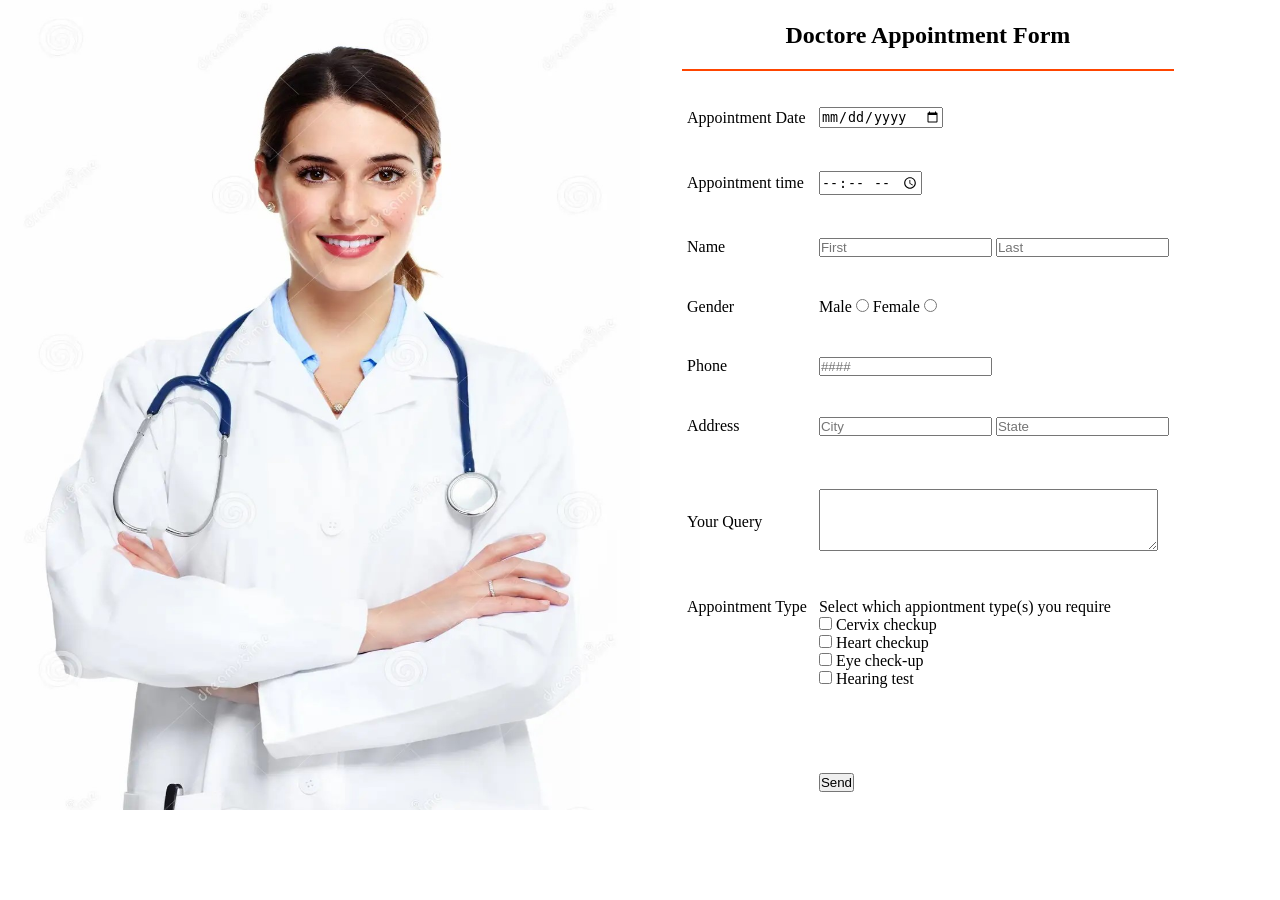
<file: Tasks/task1/index.html>
<!DOCTYPE html>
<html lang="en">
<head>
    <meta charset="UTF-8">
    <meta name="viewport" content="width=device-width, initial-scale=1.0">
    <title>Document</title>
    <link rel="stylesheet" href="style.css">
</head>
<body>
    
    <section>
        <div>
            <img src="../images/doctor-woman-medical-isolated-white-background-35581032.jpg" alt="this is img">
        </div>
        <table>
            <thead>
                <tr >
                    <th colspan="2">
                        <h1 class="hr">Doctore Appointment Form</h1>
                    </th>
                </tr>
            </thead>
            <tbody>
                <tr>
                    <td><label for="date">Appointment Date</label></td>
                    <td><input type="date" name="date" id="date"></td>
                </tr>
                <tr>
                    <td><label for="time">Appointment time</label></td>
                    <td><input type="time" name="time" id="time"></td>
                </tr>
                <tr>
                    <td><label for="name">Name</label></td>
                    <td>
                        <input type="text" name="fname" id="name" placeholder="First">
                        <input type="text" name="lname" id="" placeholder="Last">
                    </td>
                </tr>
                <tr>
                    <td>Gender</td>
                    <td>
                        <label for="male">Male</label>
                        <input type="radio" name="gender" value="male" id="male">

                        <label for="female">Female</label>
                        <input type="radio" name="gender" value="female" id="female">
                    </td>
                </tr>
                <tr>
                    <td><label for="phone">Phone</label></td>
                    <td><input type="number" name="phone" id="phone" placeholder="####"></td>
                </tr>
                <tr>
                    <td><label for="add">Address</label></td>
                    <td>
                        <input type="text" name="city" id="add" placeholder="City">
                        <input type="text" name="state" id="" placeholder="State">
                    </td>
                </tr>
                <tr>
                    <td><label for="problem">Your Query</label></td>
                    <td><textarea name="quary" id="problem" cols="40" rows="4"></textarea></td>
                </tr>
                <tr>
                    <td style="vertical-align: top;">Appointment Type</td>
                    <td style="vertical-align: top;">
                        <p>Select which appiontment type(s) you require</p>
                    <div>
                        <input type="checkbox" name="typt" id="c1">
                        <label for="c1">Cervix checkup</label>
                    </div>
                    <div>
                        <input type="checkbox" name="typt" id="c2">
                        <label for="c2">Heart checkup</label>
                    </div>
                    <div>
                        <input type="checkbox" name="typt" id="c3">
                        <label for="c3">Eye check-up</label>
                    </div>
                    <div>
                        <input type="checkbox" name="typt" id="c4">
                        <label for="c4">Hearing test</label>
                    </div>
                    </td>
                </tr>
                <tr>
                    <td></td>
                    <td colspan="2"><input type="submit" value="Send"></td>
                </tr>
            </tbody>
        </table>
    </section>
</body>
</html>
</file>
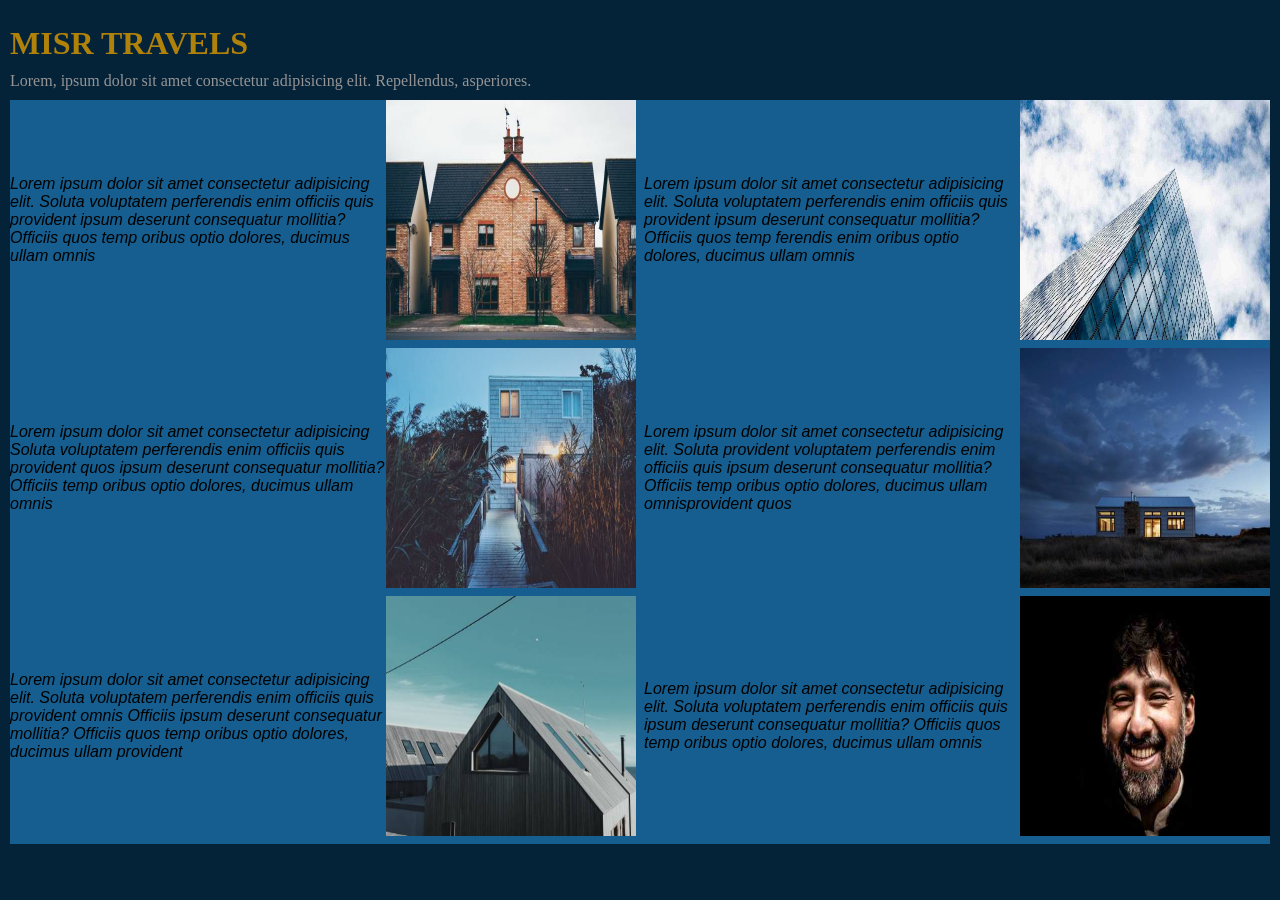
<file: Tasks/task1/index2.html>
<!DOCTYPE html>
<html lang="en">
<head>
    <meta charset="UTF-8">
    <meta name="viewport" content="width=device-width, initial-scale=1.0">
    <title>Document</title>
    <link rel="stylesheet" href="style.css">
</head>
<body>
    <main>
        <h1>MISR TRAVELS</h1>
        <p>Lorem, ipsum dolor sit amet consectetur adipisicing elit. Repellendus, asperiores.</p>
        <div>
            <div>
                <p>Lorem ipsum dolor sit amet consectetur adipisicing elit. Soluta 
voluptatem perferendis enim officiis quis provident 
ipsum deserunt consequatur mollitia? Officiis quos temp
oribus optio dolores, ducimus ullam omnis 
                </p>
                <img src="../images/house2.jpg" alt="this is house">
            </div>
            <div>
                <p>Lorem ipsum dolor sit amet consectetur adipisicing elit.
Soluta voluptatem perferendis enim officiis quis provident 
ipsum deserunt consequatur mollitia? Officiis quos temp ferendis enim
oribus optio dolores, ducimus ullam omnis 
                </p>
                <img src="../images/architect.jpg" alt="this is house">
            </div>
            <div>
                <p>Lorem ipsum dolor sit amet consectetur adipisicing  Soluta 
voluptatem perferendis enim officiis quis provident quos
ipsum deserunt consequatur mollitia? Officiis temp
oribus optio dolores, ducimus ullam omnis 
                </p>
                <img src="../images/house5.jpg" alt="this is house">
            </div>
            <div>
                <p>Lorem ipsum dolor sit amet consectetur adipisicing elit. Soluta provident
voluptatem perferendis enim officiis quis  
ipsum deserunt consequatur mollitia? Officiis temp
oribus optio dolores, ducimus ullam omnisprovident quos
                </p>
                <img src="../images/house3.jpg" alt="this is house">
            </div>
            <div>
                <p>Lorem ipsum dolor sit amet consectetur adipisicing elit. Soluta 
voluptatem perferendis enim officiis quis provident omnis Officiis
ipsum deserunt consequatur mollitia? Officiis quos temp
oribus optio dolores, ducimus ullam  provident
                </p>
                <img src="../images/house4.jpg" alt="this is house">
            </div>
            <div>
                <p>Lorem ipsum dolor sit amet consectetur adipisicing elit. Soluta 
voluptatem perferendis enim officiis quis  
ipsum deserunt consequatur mollitia? Officiis quos temp
oribus optio dolores, ducimus ullam omnis 
                </p>
                <img src="../images/team2.jpg" alt="this is house">
            </div>
            <div class="clr"></div>
        </div>
    </main>
</body>
</html>
</file>
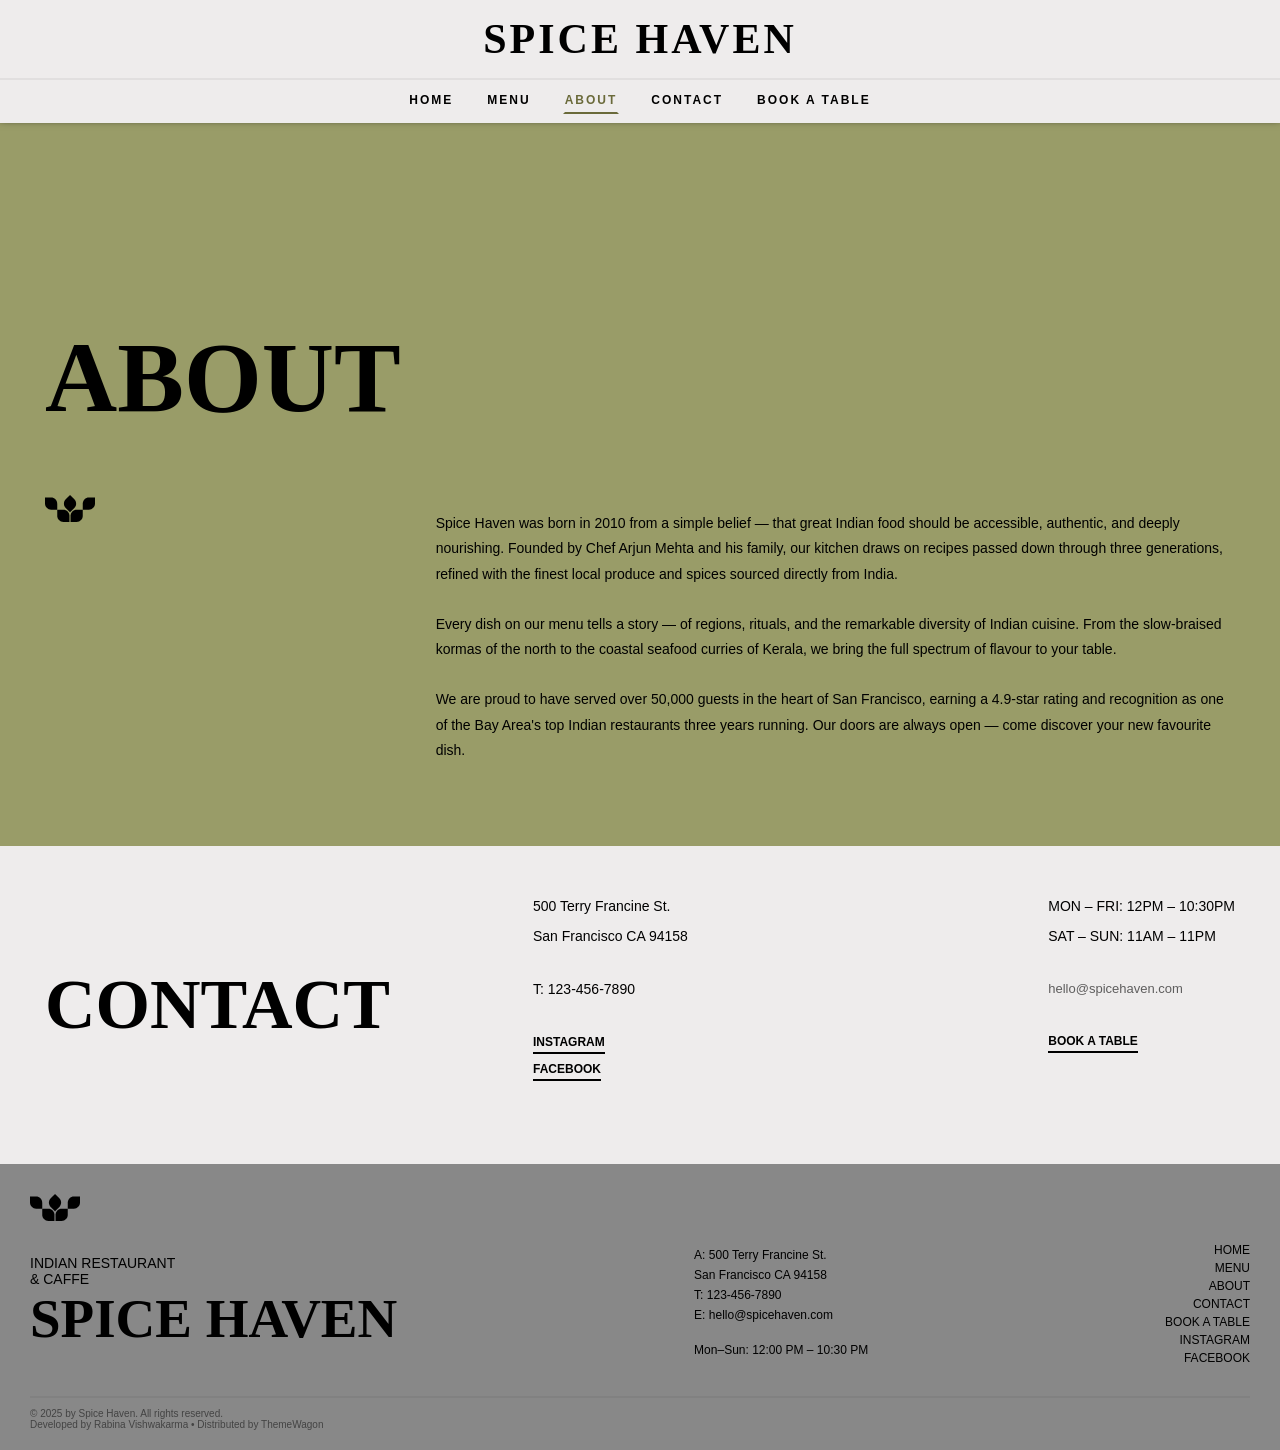
<file: Tasks/task2/about.html>
<!DOCTYPE html>
<html lang="en">
<head>
    <meta charset="UTF-8">
    <meta name="viewport" content="width=device-width, initial-scale=1.0">
    <title>SPICE HAVEN</title>
    <link rel="stylesheet" href="style.css">
</head>
<body>
    <div>
        <nav>
            <h1>SPICE HAVEN</h1>
            <hr>
            <ul>
                <li><a  href="index.html">Home</a></li>
                <li><a href="menu.html">Menu</a></li>
                <li><a class="active" href="about.html">About</a></li>
                <li><a href="#contact">Contact</a></li>
                <li><a href="table.html">Book A Table</a></li>
            </ul>
        </nav>

    </div>

    <section class="aboutPage">

        <div>
            <div>
                <h2>ABOUT</h2>
                <svg preserveAspectRatio="xMidYMid meet" viewBox="0 0 180 97" xmlns="http://www.w3.org/2000/svg" aria-hidden="true">
                    <path fill="#000" d="M92 75c0-12.15 9.85-22 22-22h22v22c0 12.15-9.85 22-22 22H92V75Z"/>
                    <path fill="#000" d="M136 31c0-12.15 9.85-22 22-22h22v22c0 12.15-9.85 22-22 22h-22V31Z"/>
                    <path fill="#000" d="M88 75c0-12.15-9.85-22-22-22H44v22c0 12.15 9.85 22 22 22h22V75Z"/>
                    <path fill="#000" d="M44 31c0-12.15-9.85-22-22-22H0v22c0 12.15 9.85 22 22 22h22V31Z"/>
                    <path fill="#000" d="M74.556 46.67c-8.591-8.592-8.591-22.522 0-31.113L90.113 0l15.556 15.556c8.592 8.591 8.592 22.521 0 31.113L90.113 62.226 74.556 46.67Z"/>
                  </svg>
            </div>
            <div>
                <p>Spice Haven was born in 2010 from a simple belief — that great Indian food should be accessible, authentic, and deeply nourishing. Founded by Chef Arjun Mehta and his family, our kitchen draws on recipes passed down through three generations, refined with the finest local produce and spices sourced directly from India. <br><br>

                    Every dish on our menu tells a story — of regions, rituals, and the remarkable diversity of Indian cuisine. From the slow-braised kormas of the north to the coastal seafood curries of Kerala, we bring the full spectrum of flavour to your table.
                    <br><br>
                    We are proud to have served over 50,000 guests in the heart of San Francisco, earning a 4.9-star rating and recognition as one of the Bay Area's top Indian restaurants three years running. Our doors are always open — come discover your new favourite dish.
                    
                    </p>
            </div>
        </div>
        <div>
            <div>
                <h2>CONTACT</h2>
            </div>
            <div id="contact">
                <div>
                    <p>500 Terry Francine St.</p>
                    <p>San Francisco CA 94158</p>
                    <p>T: 123-456-7890</p>
                    <a class="alink" href="">INSTAGRAM</a>
                    <br>
                    <a class="alink" href="">FACEBOOK</a>
                </div>
                <div>
                    <p>MON – FRI: 12PM – 10:30PM</p>
                    <p>SAT – SUN: 11AM – 11PM</p>
                    <p>hello@spicehaven.com</p>
                    <a class="alink" href="">BOOK A TABLE</a>
                </div>
            </div>
        </div>

    </section>

    <footer>
        <div>
            <svg preserveAspectRatio="xMidYMid meet" viewBox="0 0 180 97" xmlns="http://www.w3.org/2000/svg" aria-hidden="true">
                <path fill="#000" d="M92 75c0-12.15 9.85-22 22-22h22v22c0 12.15-9.85 22-22 22H92V75Z"/>
                <path fill="#000" d="M136 31c0-12.15 9.85-22 22-22h22v22c0 12.15-9.85 22-22 22h-22V31Z"/>
                <path fill="#000" d="M88 75c0-12.15-9.85-22-22-22H44v22c0 12.15 9.85 22 22 22h22V75Z"/>
                <path fill="#000" d="M44 31c0-12.15-9.85-22-22-22H0v22c0 12.15 9.85 22 22 22h22V31Z"/>
                <path fill="#000" d="M74.556 46.67c-8.591-8.592-8.591-22.522 0-31.113L90.113 0l15.556 15.556c8.592 8.591 8.592 22.521 0 31.113L90.113 62.226 74.556 46.67Z"/>
              </svg>
        </div>
        <div>
            <div>
                <p>INDIAN RESTAURANT <br>& CAFFE</p>
                <p>SPICE HAVEN</p>
            </div>
            <div>
                <p>A: 500 Terry Francine St.</p>
                <p>San Francisco CA 94158</p>
                <p>T: 123-456-7890</p>
                <p>E: hello@spicehaven.com</p>
                <p>Mon–Sun: 12:00 PM – 10:30 PM</p>
            </div>
            <div>
                <ul dir="rtl">
                    <li><a href="">HOME</a></li>
                    <li><a href="">MENU</a></li>
                    <li><a href="">ABOUT</a></li>
                    <li><a href="">CONTACT</a></li>
                    <li><a href="">BOOK A TABLE</a></li>
                    <li><a href="">INSTAGRAM</a></li>
                    <li><a href="">FACEBOOK</a></li>
                </ul>
            </div>
 
        </div>
        <hr>
        <div>
            <p>© 2025 by Spice Haven. All rights reserved.</p>
            <p>Developed by Rabina Vishwakarma • Distributed by ThemeWagon</p>
        </div>
    </footer>
</body>
</html>
</file>
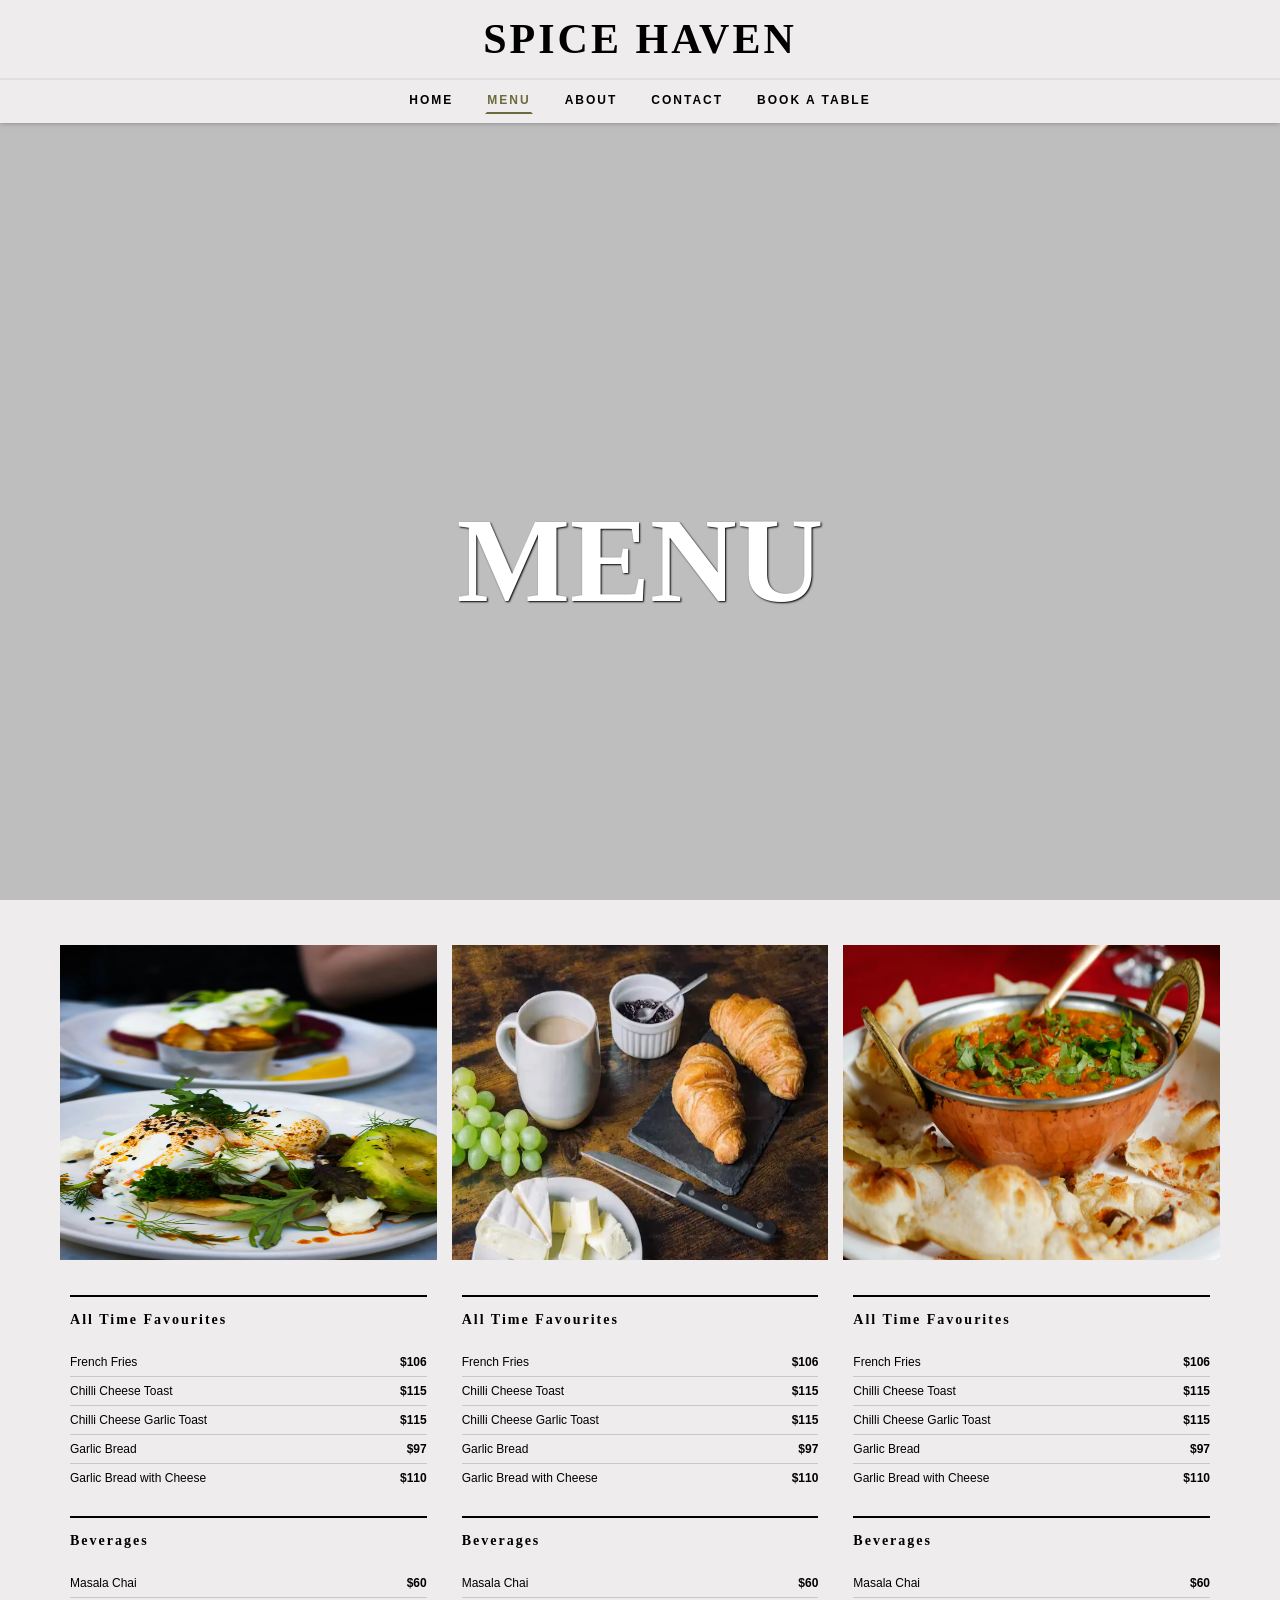
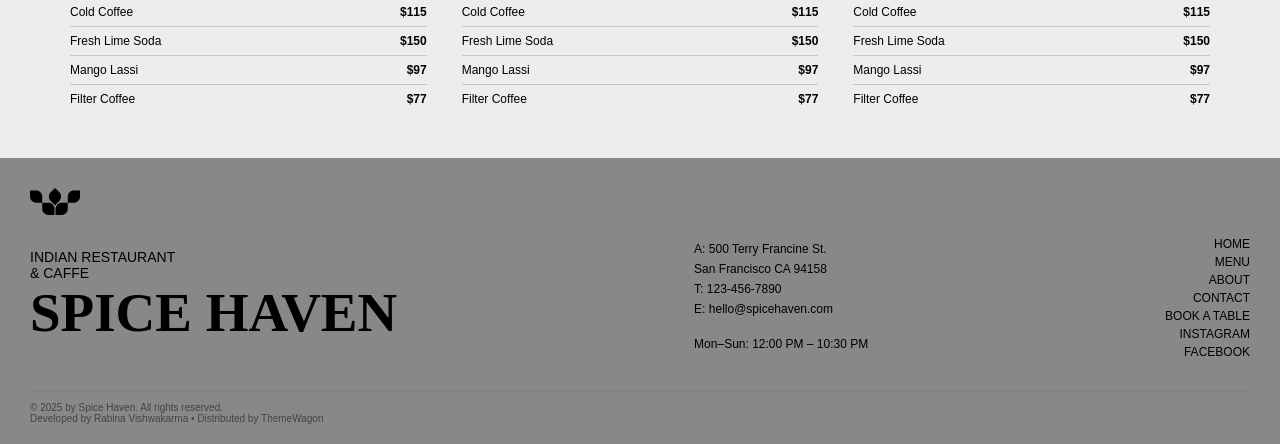
<file: Tasks/task2/menu.html>
<!DOCTYPE html>
<html lang="en">
<head>
    <meta charset="UTF-8">
    <meta name="viewport" content="width=device-width, initial-scale=1.0">
    <title>SPICE HAVEN</title>
    <link rel="stylesheet" href="style.css">
</head>
<body>
    <div class="header">
        <nav>
            <h1>SPICE HAVEN</h1>
            <hr>
            <ul>
                <li><a href="index.html">Home</a></li>
                <li><a class="active" href="menu.html">Menu</a></li>
                <li><a href="about.html">About</a></li>
                <li><a href="about.html#contact">Contact</a></li>
                <li><a href="table.html">Book A Table</a></li>
            </ul>
        </nav>
        <div class="box">
            <video class="bg-video"  autoplay loop muted>
                <source src="../images/menu.mp4" type="">
            </video>
        </div>
    </div>

    <article>
        <div>
            <div>
                <img src="../images/gallery-13.webp" alt="">
            </div>

            <div>

                <div>
                    <p>All Time Favourites</p>
                    <div>
                        <p>French Fries</p>
                        <p>$106</p>
                    </div>
                    <div>
                        <p>Chilli Cheese Toast</p>
                        <p>$115</p>
                    </div>
                    <div>
                        <p>Chilli Cheese Garlic Toast</p>
                        <p>$115</p>
                    </div>
                    <div>
                        <p>Garlic Bread</p>
                        <p>$97</p>
                    </div>
                    <div>
                        <p>Garlic Bread with Cheese</p>
                        <p>$110</p>
                    </div>
                </div>
                
                <div>
                    <p>Beverages</p>
                    <div>
                        <p>Masala Chai</p>
                        <p>$60</p>
                    </div>
                    <div>
                        <p>Cold Coffee</p>
                        <p>$115</p>
                    </div>
                    <div>
                        <p>Fresh Lime Soda</p>
                        <p>$150</p>
                    </div>
                    <div>
                        <p>Mango Lassi</p>
                        <p>$97</p>
                    </div>
                    <div>
                        <p>Filter Coffee</p>
                        <p>$77</p>
                    </div>
                </div>
            </div>

            
        </div>
        <div>
            <div>

                <img src="../images/gallery-10.webp" alt="">
            </div>

            <div>

                <div>
                    <p>All Time Favourites</p>
                    <div>
                        <p>French Fries</p>
                        <p>$106</p>
                    </div>
                    <div>
                        <p>Chilli Cheese Toast</p>
                        <p>$115</p>
                    </div>
                    <div>
                        <p>Chilli Cheese Garlic Toast</p>
                        <p>$115</p>
                    </div>
                    <div>
                        <p>Garlic Bread</p>
                        <p>$97</p>
                    </div>
                    <div>
                        <p>Garlic Bread with Cheese</p>
                        <p>$110</p>
                    </div>
                </div>
                
                <div>
                    <p>Beverages</p>
                    <div>
                        <p>Masala Chai</p>
                        <p>$60</p>
                    </div>
                    <div>
                        <p>Cold Coffee</p>
                        <p>$115</p>
                    </div>
                    <div>
                        <p>Fresh Lime Soda</p>
                        <p>$150</p>
                    </div>
                    <div>
                        <p>Mango Lassi</p>
                        <p>$97</p>
                    </div>
                    <div>
                        <p>Filter Coffee</p>
                        <p>$77</p>
                    </div>
                </div>
            </div>
            
        </div>
        <div>
            <div>

                <img src="../images/gallery-4.webp" alt="">
            </div>

            <div>

                <div>
                    <p>All Time Favourites</p>
                    <div>
                        <p>French Fries</p>
                        <p>$106</p>
                    </div>
                    <div>
                        <p>Chilli Cheese Toast</p>
                        <p>$115</p>
                    </div>
                    <div>
                        <p>Chilli Cheese Garlic Toast</p>
                        <p>$115</p>
                    </div>
                    <div>
                        <p>Garlic Bread</p>
                        <p>$97</p>
                    </div>
                    <div>
                        <p>Garlic Bread with Cheese</p>
                        <p>$110</p>
                    </div>
                </div>
                
                <div>
                    <p>Beverages</p>
                    <div>
                        <p>Masala Chai</p>
                        <p>$60</p>
                    </div>
                    <div>
                        <p>Cold Coffee</p>
                        <p>$115</p>
                    </div>
                    <div>
                        <p>Fresh Lime Soda</p>
                        <p>$150</p>
                    </div>
                    <div>
                        <p>Mango Lassi</p>
                        <p>$97</p>
                    </div>
                    <div>
                        <p>Filter Coffee</p>
                        <p>$77</p>
                    </div>
                </div>
            </div>
            
        </div>
    </article>

    <footer>
        <div>
            <svg preserveAspectRatio="xMidYMid meet" viewBox="0 0 180 97" xmlns="http://www.w3.org/2000/svg" aria-hidden="true">
                <path fill="#000" d="M92 75c0-12.15 9.85-22 22-22h22v22c0 12.15-9.85 22-22 22H92V75Z"/>
                <path fill="#000" d="M136 31c0-12.15 9.85-22 22-22h22v22c0 12.15-9.85 22-22 22h-22V31Z"/>
                <path fill="#000" d="M88 75c0-12.15-9.85-22-22-22H44v22c0 12.15 9.85 22 22 22h22V75Z"/>
                <path fill="#000" d="M44 31c0-12.15-9.85-22-22-22H0v22c0 12.15 9.85 22 22 22h22V31Z"/>
                <path fill="#000" d="M74.556 46.67c-8.591-8.592-8.591-22.522 0-31.113L90.113 0l15.556 15.556c8.592 8.591 8.592 22.521 0 31.113L90.113 62.226 74.556 46.67Z"/>
              </svg>
        </div>
        <div>
            <div>
                <p>INDIAN RESTAURANT <br>& CAFFE</p>
                <p>SPICE HAVEN</p>
            </div>
            <div>
                <p>A: 500 Terry Francine St.</p>
                <p>San Francisco CA 94158</p>
                <p>T: 123-456-7890</p>
                <p>E: hello@spicehaven.com</p>
                <p>Mon–Sun: 12:00 PM – 10:30 PM</p>
            </div>
            <div>
                <ul dir="rtl">
                    <li><a href="">HOME</a></li>
                    <li><a href="">MENU</a></li>
                    <li><a href="">ABOUT</a></li>
                    <li><a href="">CONTACT</a></li>
                    <li><a href="">BOOK A TABLE</a></li>
                    <li><a href="">INSTAGRAM</a></li>
                    <li><a href="">FACEBOOK</a></li>
                </ul>
            </div>
 
        </div>
        <hr>
        <div>
            <p>© 2025 by Spice Haven. All rights reserved.</p>
            <p>Developed by Rabina Vishwakarma • Distributed by ThemeWagon</p>
        </div>
    </footer>
    
    
</body>
</html>
</file>
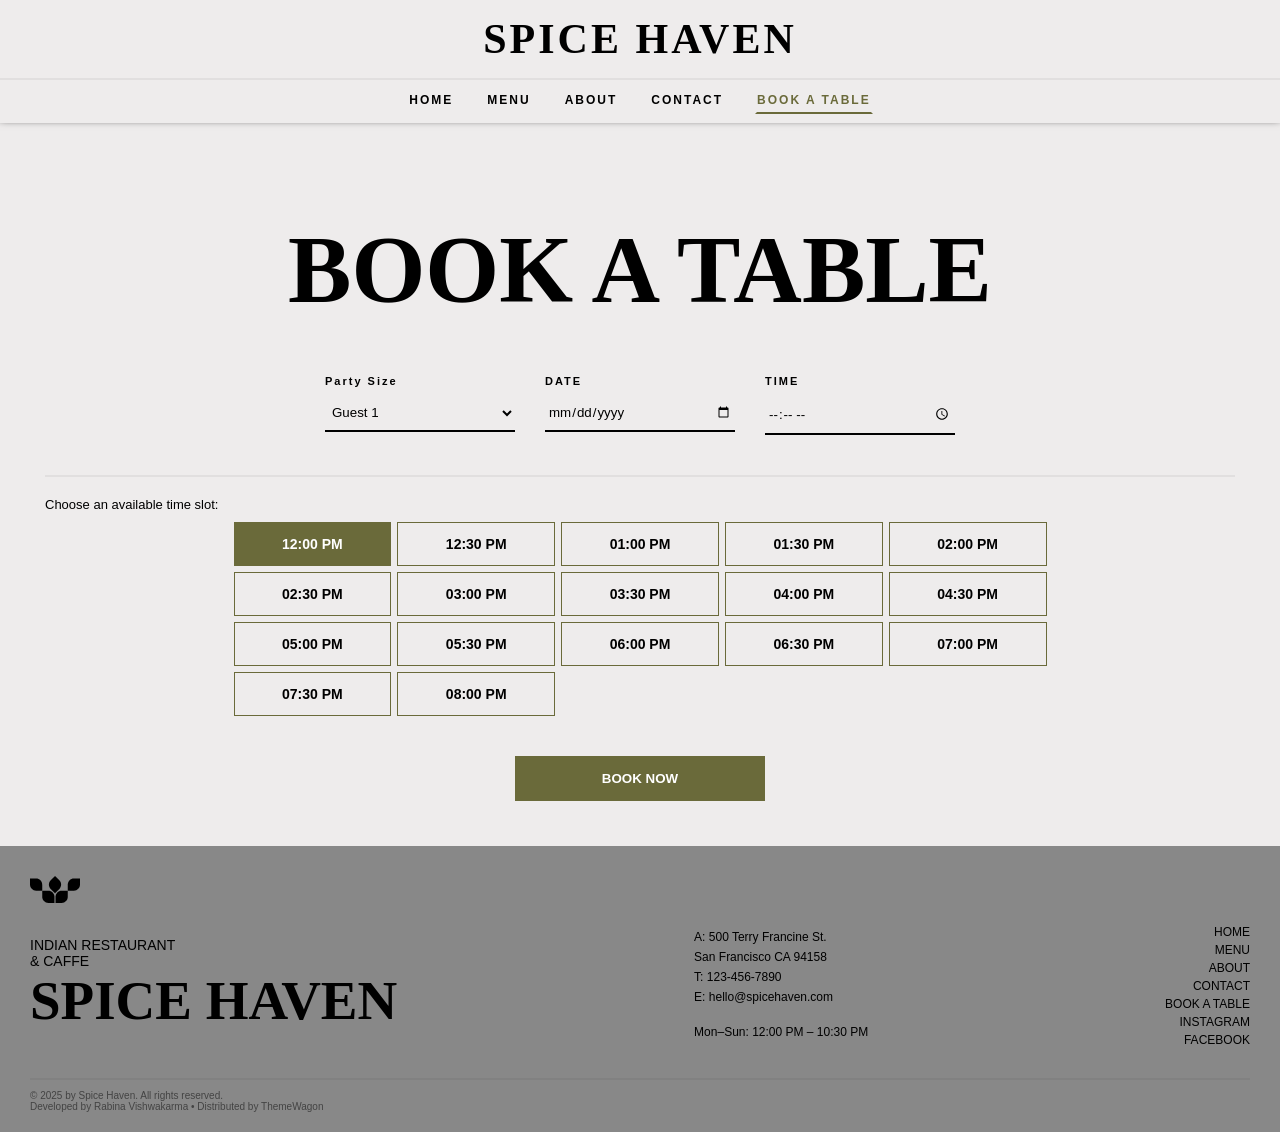
<file: Tasks/task2/table.html>
<!DOCTYPE html>
<html lang="en">
<head>
    <meta charset="UTF-8">
    <meta name="viewport" content="width=device-width, initial-scale=1.0">
    <title>SPICE HAVEN</title>
    <link rel="stylesheet" href="style.css">
</head>
<body>
    <div>
        <nav>
            <h1>SPICE HAVEN</h1>
            <hr>
            <ul>
                <li><a  href="index.html">Home</a></li>
                <li><a href="menu.html">Menu</a></li>
                <li><a href="about.html">About</a></li>
                <li><a href="#contact">Contact</a></li>
                <li><a class="active" href="table.html">Book A Table</a></li>
            </ul>
        </nav>

    </div>

    <section class="table">

            <h2>BOOK A TABLE</h2>
            <div>
                <div>
                    <label for="gest">Party Size</label>
                    <select name="" id="gest">
                        <option value="1">Guest 1</option>
                        <option value="1">Guest 2</option>
                        <option value="1">Guest 3</option>
                        <option value="1">Guest 4</option>
                        <option value="1">Guest 5</option>
                        <option value="1">Guest 6</option>
                        <option value="1">Guest 7</option>
                        <option value="1">Guest 8</option>
                    </select>
                </div>
                <div>
                    <label for="data">DATE</label>
                    <input type="date" name="" id="data">
                </div>
                <div>
                    <label for="time">TIME</label>
                    <input type="time" name="" id="time">
                </div>
            </div>
            <hr>
            <p>Choose an available time slot:</p>
            <div>
                <p>12:00 PM</p>
                <p>12:30 PM</p>
                <p>01:00 PM</p>
                <p>01:30 PM</p>
                <p>02:00 PM</p>
                <p>02:30 PM</p>
                <p>03:00 PM</p>
                <p>03:30 PM</p>
                <p>04:00 PM</p>
                <p>04:30 PM</p>
                <p>05:00 PM</p>
                <p>05:30 PM</p>
                <p>06:00 PM</p>
                <p>06:30 PM</p>
                <p>07:00 PM</p>
                <p>07:30 PM</p>
                <p>08:00 PM</p>
            </div>
            <button>BOOK NOW</button>



    </section>

    <footer>
        <div>
            <svg preserveAspectRatio="xMidYMid meet" viewBox="0 0 180 97" xmlns="http://www.w3.org/2000/svg" aria-hidden="true">
                <path fill="#000" d="M92 75c0-12.15 9.85-22 22-22h22v22c0 12.15-9.85 22-22 22H92V75Z"/>
                <path fill="#000" d="M136 31c0-12.15 9.85-22 22-22h22v22c0 12.15-9.85 22-22 22h-22V31Z"/>
                <path fill="#000" d="M88 75c0-12.15-9.85-22-22-22H44v22c0 12.15 9.85 22 22 22h22V75Z"/>
                <path fill="#000" d="M44 31c0-12.15-9.85-22-22-22H0v22c0 12.15 9.85 22 22 22h22V31Z"/>
                <path fill="#000" d="M74.556 46.67c-8.591-8.592-8.591-22.522 0-31.113L90.113 0l15.556 15.556c8.592 8.591 8.592 22.521 0 31.113L90.113 62.226 74.556 46.67Z"/>
              </svg>
        </div>
        <div>
            <div>
                <p>INDIAN RESTAURANT <br>& CAFFE</p>
                <p>SPICE HAVEN</p>
            </div>
            <div>
                <p>A: 500 Terry Francine St.</p>
                <p>San Francisco CA 94158</p>
                <p>T: 123-456-7890</p>
                <p>E: hello@spicehaven.com</p>
                <p>Mon–Sun: 12:00 PM – 10:30 PM</p>
            </div>
            <div>
                <ul dir="rtl">
                    <li><a href="">HOME</a></li>
                    <li><a href="">MENU</a></li>
                    <li><a href="">ABOUT</a></li>
                    <li><a href="">CONTACT</a></li>
                    <li><a href="">BOOK A TABLE</a></li>
                    <li><a href="">INSTAGRAM</a></li>
                    <li><a href="">FACEBOOK</a></li>
                </ul>
            </div>
 
        </div>
        <hr>
        <div>
            <p>© 2025 by Spice Haven. All rights reserved.</p>
            <p>Developed by Rabina Vishwakarma • Distributed by ThemeWagon</p>
        </div>
    </footer>
    
</body>
</html>
</file>
<file: Tasks/task1/style.css>
*{
    box-sizing: border-box;
    margin: 0;
    padding: 0;
}

/* task 1 */
section{
    display: flex;
    gap: 40px;
}
section > div{
    width: 50%;
}
section div img{
    width: 100%;
    height: 90vh;
}

.hr{
    padding: 20px;
    text-align: center;
    border-bottom: 2px solid orangered;
    margin-bottom: 14px;
}
td{
    padding: 10px 5px;
}

/* task 2 */

main{
    background-color: #042338;
    padding: 25px 10px;
    height: 100vh;
}
main h1{
    color: rgb(177, 130, 10);
}
main > p{
    color: rgb(150, 148, 148);
    margin: 10px 0;
}
main > div{
    background-color: #155e8f;
    display: flex;
    flex-wrap: wrap;
    gap: 8px;
    
}

main div > div {
    width: calc((100% - 8px) / 2);
    display: flex;
    align-items: center;

}
main div > div p{
    width: 60%;
    font-style: italic;
    font-family: 'Gill Sans', 'Gill Sans MT', Calibri, 'Trebuchet MS', sans-serif;
}
main div > div img{
    width: 40%;
    height: calc(80vh / 3);
}
</file>
<file: Tasks/task2/style.css>
*{
    margin: 0;
    padding: 0;
    box-sizing: border-box;
    font-family: 'Trebuchet MS', 'Lucida Sans Unicode', 'Lucida Grande', 'Lucida Sans', Arial, sans-serif;
}
.alink{
    text-decoration: none;
    color: black;
    padding: 3px 0;
    border-bottom: 2px solid black;
    font-size: 12px;
    font-weight: bolder;
    transition: .3s;
    
}
.alink:hover{
    opacity: .5;
}

header{
    height: 97vh;
    background: url(../images/hero.webp) no-repeat center;
    background-size: cover;
    overflow: hidden;
}
nav{
    text-align: center;
    background-color: #EEECEC;
    width: 100%;
    position: fixed;
    top: 0;
    left: 0;
    box-shadow: 0px -4px 8px 0px black;
    z-index: 10000;
    
}
nav h1{
    padding: 15px;
    font-size: 42px;
    font-weight: bolder;
    font-family: Georgia, 'Times New Roman', Times, serif;
    letter-spacing: 3px;
}
nav ul{
    display: flex;
    align-items: center;
    justify-content: center;
    list-style: none;
    gap: 30px;
    padding: 10px 0 15px;
}
nav hr{
    border: 1px solid rgba(0, 0, 0, 0.055);
}
nav ul li a{
    text-decoration: none;
    transition: .3s linear;
    padding: 5px 0;
    border: 2px solid rgba(20, 20, 20, 0);
    color: black;
    font-size: 12px;
    font-weight: bolder;
    letter-spacing: 2px;
    text-transform: uppercase;
    
}
nav ul li a:hover{
    color: #6A6A3A;
    border-bottom: 2px solid #6A6A3A;
}
.active{
    color: #6A6A3A;
    border-bottom: 2px solid #6A6A3A;
}
header > div{
    background-color: rgba(0, 0, 0, 0.596);
    height: 100%;
    display: flex;
    flex-direction: column;
    align-items: flex-end;
    justify-content: flex-end;
    padding: 40px;

}
header div pre{
    margin: 100px 0 10px;
    color: #a0a066;
    border: 1px solid #a0a066;
    font-weight: 400;
    padding: 3px 15px;
    letter-spacing: 3px;
    font-size: 12px;

}
.h{
    width: 54%;
    font-size: 91px;
    font-weight: bolder;
    font-family: Georgia, 'Times New Roman', Times, serif;

}
header div p{
    text-align: end;
    color: white;
}
header div p span{
    color: #999c68; 
    font-style: italic; 
    font-family: Georgia, 'Times New Roman', Times, serif;
}


/* start our menu */
.ourMenu{
    background-color: #EEECEC;
    padding: 5px;
}

.head{
    width: 100%;
    display: flex;
    padding: 45px 35px;
    align-items: center;
    justify-content: center;
}
.head h2{
    width: 50%;
}
.head div{
    width: 50%;
}
.head div p{
    font-size: 14px;
    font-weight: 100;
    line-height: 1.6;
    margin-bottom: 10px;
}
.ourMenu .imgMenu{
    display: flex;
    justify-content: center;
    align-items: center;
    gap: 8px;

}
.ourMenu .imgMenu > div{
    width: 50%;
    overflow: hidden;
}
.ourMenu .imgMenu img{
    width: 100%;
    height: 75vh;
    transition: .4s;
}
.ourMenu .imgMenu img:hover{
    transform: scale(1.1);
}

/* end our menu */

/* start about */
.about{
    background-color: #999C68;
}
.about .head h3{
    font-size: 75px;
}

.about > div:nth-child(2){
    padding: 45px;
    background-color: black;
    text-align: center;
    color: white;

}
.about > div:nth-child(2) p{
    font-family: Georgia, 'Times New Roman', Times, serif;
    font-size: 32px;
    width: 70%;
    margin: auto;
    font-style: italic;
    font-weight: bold;
}
.about > div:nth-child(2) pre{
    font-size: 11px;
    font-weight: bolder;
    color: #999C68;
    margin-top: 17px;
    letter-spacing: 2px;
}
/* end about */

/* start product */
.product{
    background-color: #EEECEC;
}
.product > div:first-child{
    display: flex; 
    align-items: center;
    justify-content: space-between;
    padding: 42px;
}
.product > div:first-child h4{
    width: unset;
    font-size: 68px;
}

.product > div:last-child{
    background-color: black;
    display: grid;
    grid-template-columns: repeat(5 , auto);
    grid-template-columns: repeat(4 , auto);
    grid-template-areas: 
        "p1 p2 p3 p4 p5"
        "p6 p7 p8 p8 p9"
        "p10 p11 p8 p8 p12"
        "p13 p14 p15 p16 p16"
    ;
    gap: 7px;
    padding: 7px;
}
.product > div:last-child > .p1{
    grid-area: p1;
    overflow: hidden;}
.product > div:last-child > .p2{
    grid-area: p2;
    overflow: hidden;}
.product > div:last-child > .p3{
    grid-area: p3;
    overflow: hidden;}
.product > div:last-child > .p4{
    grid-area: p4;
    overflow: hidden;}
.product > div:last-child > .p5{
    grid-area: p5;
    overflow: hidden;}
.product > div:last-child > .p6{
    grid-area: p6;
    overflow: hidden;}
.product > div:last-child > .p7{
    grid-area: p7;
    overflow: hidden;}
.product > div:last-child > .p8{
    grid-area: p8;
    overflow: hidden;}
.product > div:last-child > .p9{
    grid-area: p9;
    overflow: hidden;}
.product > div:last-child > .p10{
    grid-area: p10; 
    overflow: hidden;}
.product > div:last-child > .p11{
    grid-area: p11; 
    overflow: hidden;}
.product > div:last-child > .p12{
    grid-area: p12; 
    overflow: hidden;}
.product > div:last-child > .p13{
    grid-area: p13; 
    overflow: hidden;}
.product > div:last-child > .p14{
    grid-area: p14; 
    overflow: hidden;}
.product > div:last-child > .p15{
    grid-area: p15; 
    overflow: hidden;}
.product > div:last-child > .p16{
    grid-area: p16; 
    overflow: hidden;}

.product > div:last-child > div video{
    width: 100%;
    height: 38vw;
}
.product > div:last-child > div{
    position: relative;
    transition: .3s;
    
}

.product > div:last-child > div img{
    width: 100%;
    height: 19vw;
    transition: .3s;
}
.product > div:last-child > div::after{
    content: '';
    position: absolute;
    left: 0;
    top: 0;
    width: 100%;
    height: 100%;
    background-color: rgba(0, 0, 0, 0.281);
    opacity: 0;
    transition: .3s;
}
.product > div:last-child > div::before{
    content: 'check menu for price';
    position: absolute;
    color: white;
    font-size: 12px;
    display: flex;
    align-items: center;
    padding: 10px;
    left: 0;
    bottom: -50px;
    width: 100%;
    height: fit-content;
    background-color: rgba(0, 0, 0, 0.678);
    transition: .3s;
    z-index: 1000000;
}
.product > div:last-child > div:hover::after{
    opacity: 1;
}
.product > div:last-child > div:hover::before{
    bottom: 0;
}
.product > div:last-child > div:hover img{
    transform: scale(1.1);
    
}

/* end product */


/* start footer */

footer{
    background-color: #888888;
    padding: 30px 30px 10px;
}

svg {
    width: 50px;
    /* margin-bottom: 20px; */
}

footer > div:nth-child(2){
    padding: 5px 0 20px;
    display: flex;
    align-items: center;
    justify-content: space-between;
}


footer > div:nth-child(2) > div:first-child > p:first-of-type{
    font-size: 14px;
    font-weight: 400;
}
footer > div:nth-child(2) > div:first-child > p:last-of-type{
    font-size: 55px;
    font-weight: bolder;
    font-family: Georgia, 'Times New Roman', Times, serif;
}

footer > div:nth-child(2) > div:nth-child(2) p{
    font-size: 12px;
    padding: 3px;
    font-weight: 500;
}
footer > div:nth-child(2) > div:nth-child(2) p:last-child{
    margin-top: 15px;
}
footer > div:nth-child(2) > div:last-child ul{
    list-style: none;
    
}
footer > div:nth-child(2) > div:last-child ul li a{
    color: black;
    text-decoration: none;
    text-transform: uppercase;
    font-size: 12px;
    font-weight: 500;

}

footer hr{
    border: 1px solid rgba(0, 0, 0, 0.055);
}

footer div:last-child {
    padding: 10px 0;
    
    
}
footer div:last-child p{
    font-size: 10px;
    opacity: .5;
}

/* end footer */







/* start menu page */

/* start header */

.box{
    height: 100vh;
    width: 100%;
    position: relative;
    overflow: hidden;
    display: flex;
    align-items: center;
    justify-content: center;
}

.bg-video{
    position: absolute;
    object-fit: cover;
    width: 100%;
    height: 100%;
    bottom: 0;
    left: 0;
    right: 0;
    z-index: -1;
}

.box::after{
    content: 'MENU';
    position: absolute;
    color: white;
    font-size: 120px;
    font-family: Georgia, 'Times New Roman', Times, serif;
    text-shadow: 1px 1px 2px black;
    margin: auto;
    bottom: 30%;
    font-weight: bold;
    z-index: 100;


}
.box::before{
    content: '';
    position: absolute;
    background-color: rgba(0, 0, 0, 0.253);
    left: 0;
    bottom: 0;
    right: 0;
    top: 0;
    

}

/* end header */


/* start menu */

article{
    display: flex;
    background-color: #EEECEC;
    padding: 45px;
    gap: 15px;
    align-items: center;
    justify-content: center;
}
article > div{
    width: calc((100% - 60px) / 3);
    overflow: hidden;
}

article > div > div:first-child{
    width: 100%;
    height: 35vh;
    overflow: hidden;
    margin-bottom: 35px;
}
article > div div:first-child img {
    width: 100%;
    height: 35vh;
    transition: .3s;
}
article > div div:first-child img:hover{
    transform: scale(1.1);
}
article > div  >div:last-child{
    padding: 0 10px;
}
article > div  >div:last-child > div {
    margin-top: 24px;
    border-top: black 2px solid;
    
}
article > div  >div:last-child > div > p{
    font-size: 14px;
    letter-spacing: 2px;
    font-family: Georgia, 'Times New Roman', Times, serif;
    font-weight: bold;
    padding: 15px 0 20px;
}
article > div  >div:last-child > div > div{
    display: flex;
    align-items: center;
    justify-content: space-between;
    padding: 7px 0;
    border-bottom: 1px solid rgba(0, 0, 0, 0.158);
}
article > div  >div:last-child > div > div:last-child{
    border-bottom: none;
    
}
article > div  >div:last-child > div > div > p:first-child{
    font-size: 12px;
    font-weight: 400;
    
}
article > div  >div:last-child > div > div > p:last-child{
    font-size: 12px;
    font-weight: bolder;

}


/* end menu */


/* end menu page */



/* start about page */
.aboutPage > div{
    padding: 45px;
    display: flex;
    /* align-items: center; */
    justify-content: center;
    gap: 20px;
    
}

.aboutPage > div:first-child{
    background-color: #999C68;
    align-items: flex-end;
    justify-content: space-between;
    height: 94vh;
    gap: 35px;
    
}
.aboutPage > div > div:first-child{
    width: 40%;
    align-self: center;
}
.aboutPage > div > div h2{
    font-family: Georgia, 'Times New Roman', Times, serif;
    font-size: 100px;
    font-weight: bolder;
    
}
.aboutPage > div > div > svg{
    margin-top: 60px;
}
.aboutPage > div > div:last-child{
    margin-bottom: 38px;
}
.aboutPage > div > div:last-child > p{
    font-size: 14px;
    font-weight: 400;
    line-height: 1.8;
}

.aboutPage > div:last-child{
    align-items: start;
    background-color: #EEECEC;
    
}
.aboutPage > div:last-child > div > h2{
    font-size: 70px;
    align-self: start;
    
}
.aboutPage > div:last-child > div:last-child{
    width: 60%;
    display: flex;
    justify-content: space-between;
}
.aboutPage > div:last-child > div:last-child > div p{
    font-size: 14px;
    font-weight: 300;
    padding: 7px 0 ;
    
}
.aboutPage > div:last-child > div:last-child > div a{
    display: inline-block;
    margin-top: 5px;
}
.aboutPage > div:last-child > div:last-child > div > p:last-of-type{
    padding: 30px 0;
}
.aboutPage > div:last-child > div:last-child > div:last-child p:last-of-type {
    font-size: 13px;
    opacity: .6;
}
/* end about page */



/* start table page */

.table{
    background-color: #EEECEC;
    padding: 45px;
    margin-top: 120px;
    text-align: center;
}
.table h2{
    font-family: Georgia, 'Times New Roman', Times, serif;
    font-size: 95px;
    font-weight: bolder;
    padding: 50px ;
}
.table > div:first-of-type{
    display: flex;
    gap: 30px;
    justify-content: center;
}
.table > div:first-of-type > div{
    display: flex;
    flex-direction: column;
    /* justify-content: flex-start; */
    align-items: flex-start;
    gap: 8px;
}
.table > div:first-of-type > div label{
    font-size: 11px;
    font-weight: bold;
    letter-spacing: 2px;
}
.table > div:first-of-type > div input ,
.table > div:first-of-type > div select
{
    background-color: transparent;
    border: none;
    padding: 9px 3px;
    border-bottom: 2px solid black;
    width: 190px;
    outline: none;
}
.table > div:first-of-type > div input:active ,
.table > div:first-of-type > div select:active{
    border: none;
    outline: none;
}

.table hr{
    border: 1px solid rgba(0, 0, 0, 0.055);
    margin: 40px 0 20px;
}
.table > p{
    font-size: 13px;
    font-weight: 500;
    text-align: left;
}
.table > div:last-of-type{
    padding: 10px;
    width: 70%;
    display: grid;
    grid-template-columns: repeat(5 , auto);
    margin: auto;
    gap: 6px;
}
.table > div:last-of-type >p {
    padding: 13px 20px;
    border: #6A6A3A solid 1px;
    font-size: 14px;
    font-weight: bold;
    cursor: pointer;
    transition: .3s;
}
.table > div:last-of-type >p:first-child ,
.table > div:last-of-type >p:hover{
    background-color: #6A6A3A;
    color: white;

}
.table > button{
    color: white;
    background-color: #6A6A3A;
    padding: 15px;
    text-align: center;
    border: none;
    width: 250px;
    font-weight: bolder;
    margin-top: 30px;
    cursor: pointer;
    transition: .3;
}
.table > button:hover{
    opacity: .7;
}

/* end table page */
</file>
